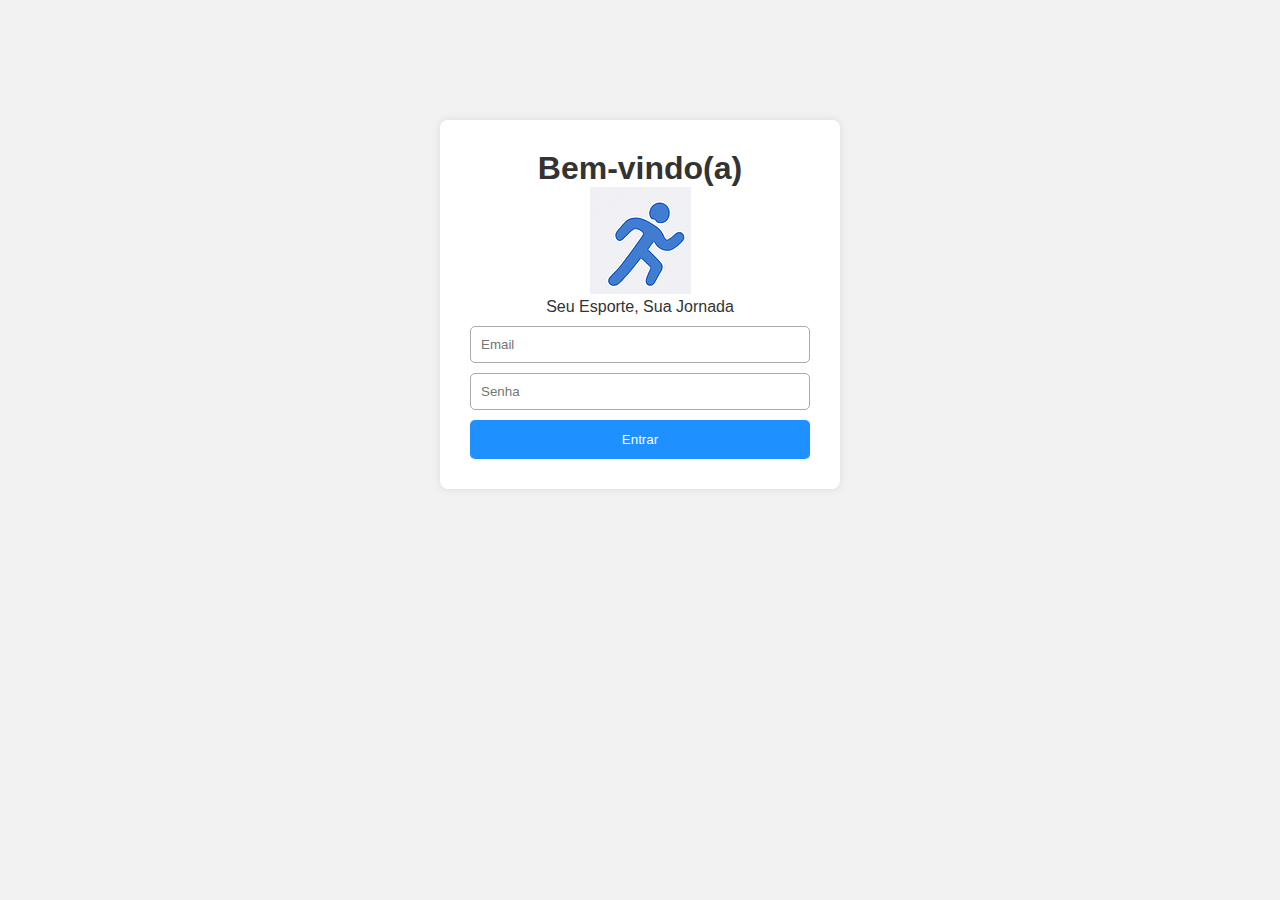
<file: index.html>
<!DOCTYPE html>
<html lang="pt-BR">
<head>
  <meta charset="UTF-8" />
  <meta name="viewport" content="width=device-width, initial-scale=1.0"/>
  <title>Seu Esporte, Sua Jornada - Login</title>
  <link rel="stylesheet" href="style/main.css" />
</head>
<body>
  <div class="container">
    <h1>Bem-vindo(a)</h1>
    
    <div class="logo-text">
      <img src="style/img/boneco.png" alt="Logo Boneco Correndo" class="logo-img" />
      <p>Seu Esporte, Sua Jornada</p>
    </div>
    
    <form id="login-form" class="form-login">
      <input type="email" id="email" placeholder="Email" required />
      <input type="password" id="senha" placeholder="Senha" required />
      <button type="submit">Entrar</button>
    </form>
  </div>

  <script>
    document.getElementById('login-form').addEventListener('submit', function(e) {
      e.preventDefault(); 
      const email = document.getElementById('email').value;
      localStorage.setItem('userEmail', email);
      window.location.href = "dashboard.html";
    });
  </script>
</body>
</html>
</file>
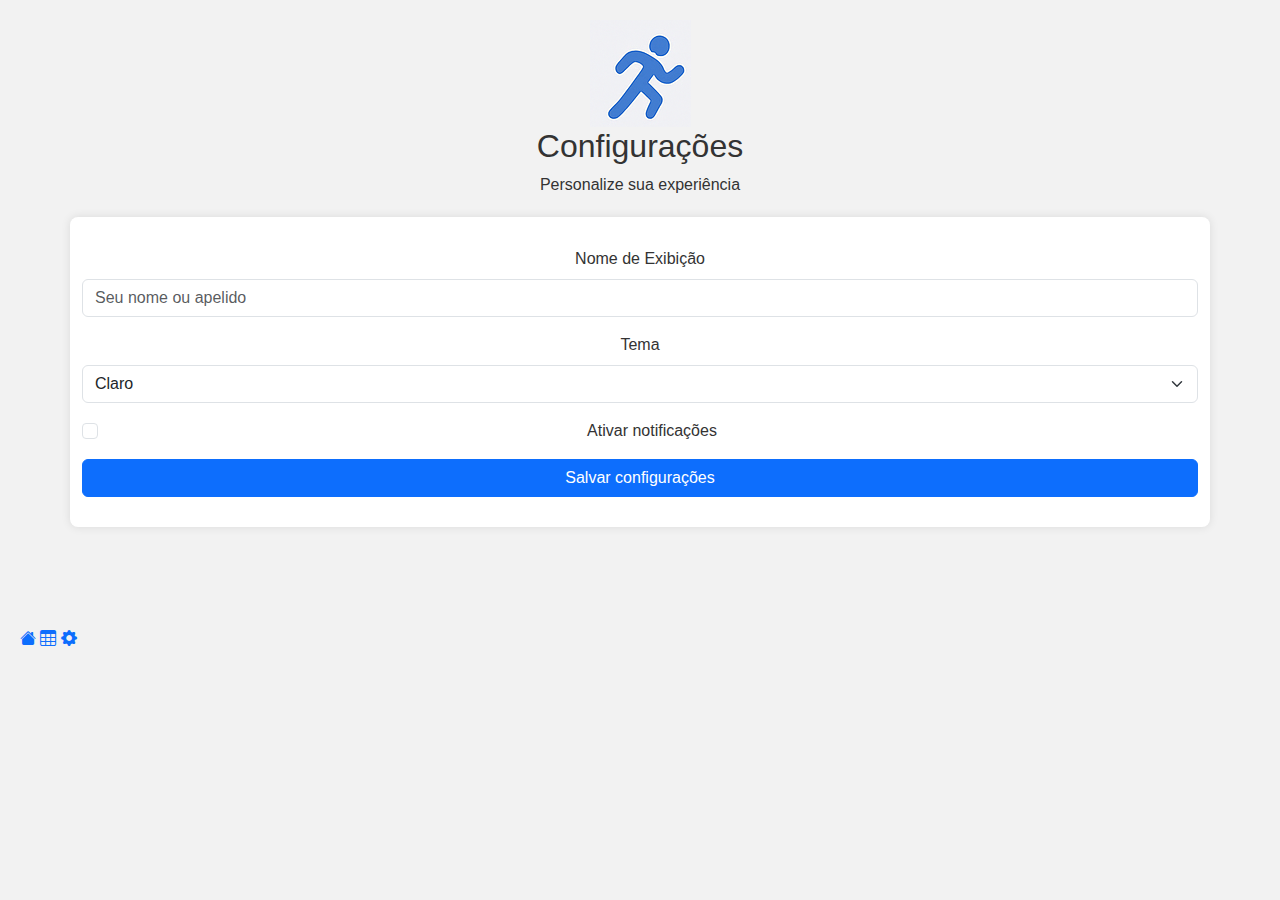
<file: configuracoes.html>
<!DOCTYPE html>
<html lang="pt-BR">
<head>
  <meta charset="UTF-8" />
  <meta name="viewport" content="width=device-width, initial-scale=1" />
  <title>Configurações - Seu Esporte</title>
  <link rel="stylesheet" href="style/main.css" />
  <link href="https://cdn.jsdelivr.net/npm/bootstrap@5.3.3/dist/css/bootstrap.min.css" rel="stylesheet" />
  <link href="https://cdn.jsdelivr.net/npm/bootstrap-icons@1.10.5/font/bootstrap-icons.css" rel="stylesheet" />
</head>
<body>
  <header class="header-box">
    <img src="style/img/boneco.png" alt="Logo" class="logo" />
    <div>
      <h2 class="header-nome">Configurações</h2>
      <p>Personalize sua experiência</p>
    </div>
  </header>

  <main class="container mt-3">
    <form id="config-form">
      <div class="mb-3">
        <label for="nome" class="form-label">Nome de Exibição</label>
        <input type="text" id="nome" class="form-control" placeholder="Seu nome ou apelido" />
      </div>

      <div class="mb-3">
        <label class="form-label">Tema</label>
        <select id="tema" class="form-select">
          <option value="claro">Claro</option>
          <option value="escuro">Escuro</option>
        </select>
      </div>

      <div class="form-check mb-3">
        <input type="checkbox" id="notificacoes" class="form-check-input" />
        <label for="notificacoes" class="form-check-label">Ativar notificações</label>
      </div>

      <button type="submit" class="btn btn-primary w-100">Salvar configurações</button>
    </form>
  </main>

  <footer class="footer-nav">
    <a href="dashboard.html" class="footer-btn"><i class="bi bi-house-fill"></i></a>
    <a href="tabela.html" class="footer-btn"><i class="bi bi-table"></i></a>
    <a href="configuracoes.html" class="footer-btn active"><i class="bi bi-gear-fill"></i></a>
  </footer>

  <script>
    function aplicarConfiguracoes() {
      const tema = localStorage.getItem('config_tema') || 'claro';
      const nome = localStorage.getItem('config_nome') || '';
      const notif = localStorage.getItem('config_notificacoes') === 'true';

      // Aplica tema no body
      if (tema === 'escuro') {
        document.body.style.backgroundColor = '#222';
        document.body.style.color = '#fff';
      } else {
        document.body.style.backgroundColor = '#f2f2f2';
        document.body.style.color = '#333';
      }

      // Atualiza campos do form
      document.getElementById('nome').value = nome;
      document.getElementById('tema').value = tema;
      document.getElementById('notificacoes').checked = notif;
    }

    document.getElementById('config-form').addEventListener('submit', function(e) {
      e.preventDefault();

      const nome = document.getElementById('nome').value.trim();
      const tema = document.getElementById('tema').value;
      const notificacoes = document.getElementById('notificacoes').checked;

      localStorage.setItem('config_nome', nome);
      localStorage.setItem('config_tema', tema);
      localStorage.setItem('config_notificacoes', notificacoes);

      alert('Configurações salvas!');

      aplicarConfiguracoes();
    });

    window.onload = aplicarConfiguracoes;
  </script>
</body>
</html>
</file>
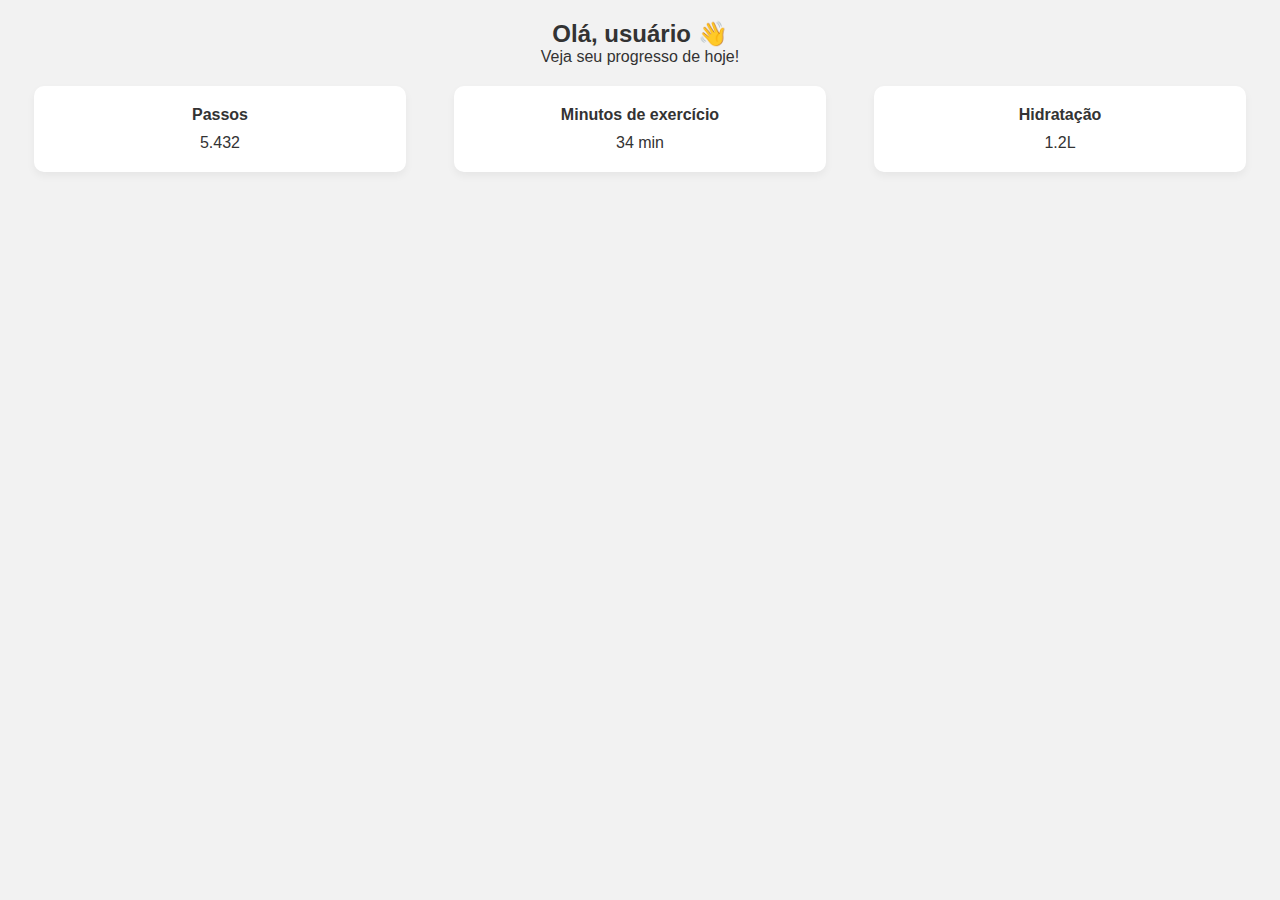
<file: dashboard.html>
<!DOCTYPE html>
<html lang="pt-BR">
<head>
  <meta charset="UTF-8" />
  <meta name="viewport" content="width=device-width, initial-scale=1.0"/>
  <title>Dashboard - Seu Esporte</title>
  <link rel="stylesheet" href="style/main.css" />
</head>
<body>
  <header>
    <h2>Olá, usuário 👋</h2>
    <p>Veja seu progresso de hoje!</p>
  </header>

  <main class="dashboard">
    <div class="card">
      <h3>Passos</h3>
      <p>5.432</p>
    </div>
    <div class="card">
      <h3>Minutos de exercício</h3>
      <p>34 min</p>
    </div>
    <div class="card">
      <h3>Hidratação</h3>
      <p>1.2L</p>
    </div>
  </main>
</body>
</html>
</file>
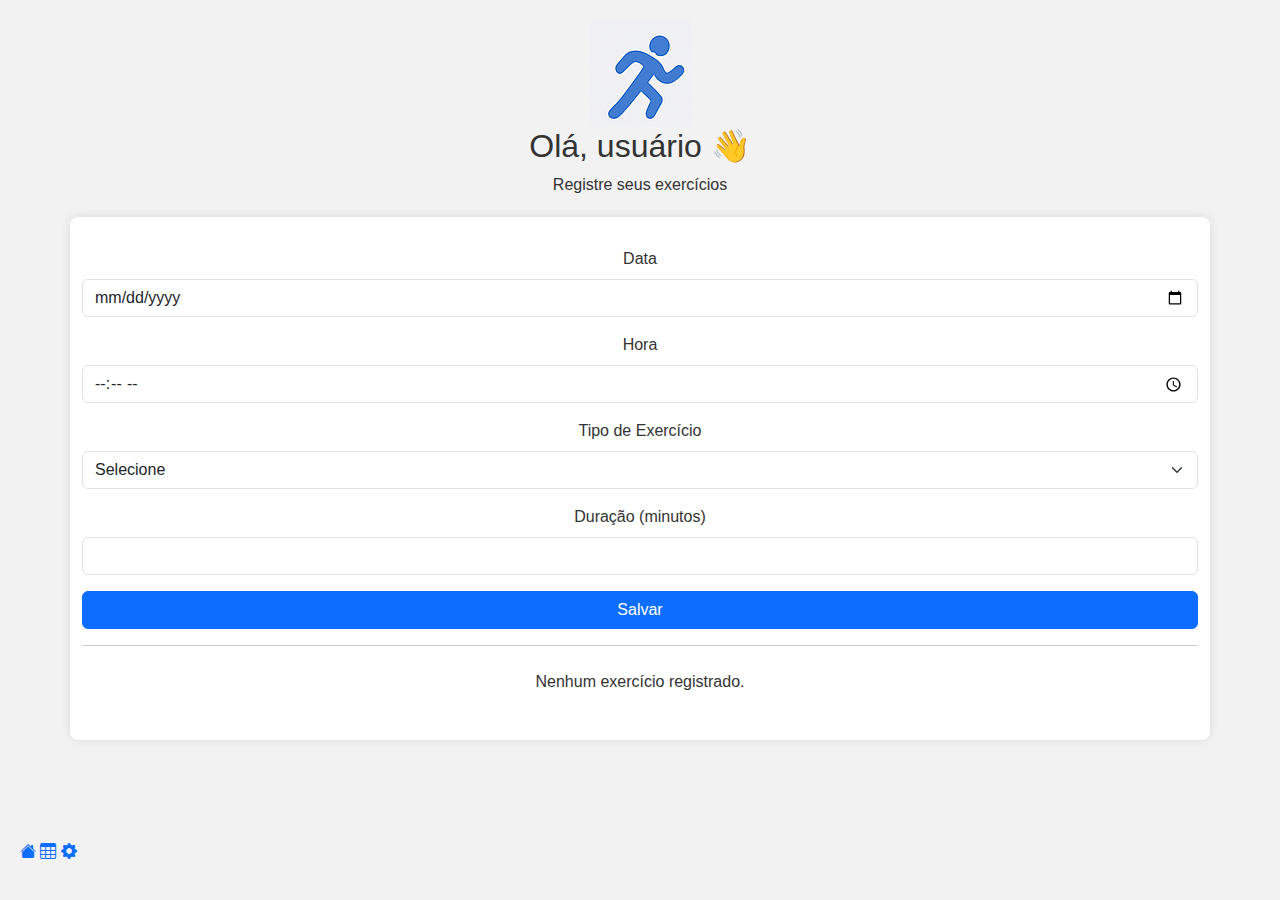
<file: tabela.html>
<!DOCTYPE html>
<html lang="pt-BR">
<head>
  <meta charset="UTF-8" />
  <meta name="viewport" content="width=device-width, initial-scale=1" />
  <title>Tabela de Exercícios - Seu Esporte</title>
  <link rel="stylesheet" href="style/main.css" />
  <link href="https://cdn.jsdelivr.net/npm/bootstrap@5.3.3/dist/css/bootstrap.min.css" rel="stylesheet" />
  <link href="https://cdn.jsdelivr.net/npm/bootstrap-icons@1.10.5/font/bootstrap-icons.css" rel="stylesheet" />
</head>
<body>
  <header class="header-box">
    <img src="style/img/boneco.png" alt="Logo" class="logo" />
    <div>
      <h2 class="header-nome">Olá, usuário 👋</h2>
      <p>Registre seus exercícios</p>
    </div>
  </header>

  <main class="container mt-3">
    <form id="exercicio-form">
      <div class="mb-3">
        <label for="data" class="form-label">Data</label>
        <input type="date" id="data" class="form-control" required />
      </div>

      <div class="mb-3">
        <label for="hora" class="form-label">Hora</label>
        <input type="time" id="hora" class="form-control" required />
      </div>

      <div class="mb-3">
        <label for="tipo" class="form-label">Tipo de Exercício</label>
        <select id="tipo" class="form-select" required>
          <option value="">Selecione</option>
          <option value="academia">Academia</option>
          <option value="corrida">Corrida</option>
          <option value="natacao">Natação</option>
          <option value="outro">Outro</option>
        </select>
      </div>

      <div class="mb-3">
        <label for="duracao" class="form-label">Duração (minutos)</label>
        <input type="number" id="duracao" class="form-control" min="1" required />
      </div>

      <button type="submit" class="btn btn-primary w-100">Salvar</button>
    </form>

    <hr />

    <div id="lista-exercicios" class="mt-4"></div>
  </main>

  <footer class="footer-nav">
    <a href="dashboard.html" class="footer-btn"><i class="bi bi-house-fill"></i></a>
    <a href="tabela.html" class="footer-btn active"><i class="bi bi-table"></i></a>
    <a href="configuracoes.html" class="footer-btn"><i class="bi bi-gear-fill"></i></a>
  </footer>

  <script>
    function aplicarConfiguracoes() {
      const tema = localStorage.getItem('config_tema') || 'claro';
      const nome = localStorage.getItem('config_nome') || '';

      if (tema === 'escuro') {
        document.body.style.backgroundColor = '#222';
        document.body.style.color = '#fff';
      } else {
        document.body.style.backgroundColor = '#f2f2f2';
        document.body.style.color = '#333';
      }

      const saudacao = document.querySelector('.header-nome');
      if (saudacao && nome.trim() !== '') {
        saudacao.textContent = `Olá, ${nome} 👋`;
      }
    }

    function carregarExercicios() {
      const listaJSON = localStorage.getItem('lista_exercicios');
      return listaJSON ? JSON.parse(listaJSON) : [];
    }

    function salvarExercicios(lista) {
      localStorage.setItem('lista_exercicios', JSON.stringify(lista));
    }

    function atualizarLista() {
      const lista = carregarExercicios();
      const div = document.getElementById('lista-exercicios');
      if (lista.length === 0) {
        div.innerHTML = '<p>Nenhum exercício registrado.</p>';
        return;
      }

      let html = '<ul class="list-group">';
      lista.forEach((ex, i) => {
        html += `<li class="list-group-item">
          <strong>${ex.data} ${ex.hora}</strong> - ${ex.tipo} - ${ex.duracao} min
          <button class="btn btn-sm btn-danger float-end" onclick="removerExercicio(${i})">Excluir</button>
        </li>`;
      });
      html += '</ul>';

      div.innerHTML = html;
    }

    function removerExercicio(index) {
      let lista = carregarExercicios();
      lista.splice(index, 1);
      salvarExercicios(lista);
      atualizarLista();
    }

    document.getElementById('exercicio-form').addEventListener('submit', function(e) {
      e.preventDefault();

      const data = document.getElementById('data').value;
      const hora = document.getElementById('hora').value;
      const tipo = document.getElementById('tipo').value;
      const duracao = document.getElementById('duracao').value;

      if (!data || !hora || !tipo || !duracao) {
        alert('Por favor, preencha todos os campos!');
        return;
      }

      const lista = carregarExercicios();
      lista.push({ data, hora, tipo, duracao });
      salvarExercicios(lista);
      atualizarLista();

      this.reset();
    });

    window.onload = function() {
      aplicarConfiguracoes();
      atualizarLista();
    };
  </script>
</body>
</html>
</file>
<file: style/main.css>
* {
  margin: 0;
  padding: 0;
  box-sizing: border-box;
  font-family: 'Arial', sans-serif;
}

body {
  background: #f2f2f2;
  color: #333;
  padding: 20px;
}

.container {
  max-width: 400px;
  margin: 100px auto;
  background: white;
  padding: 30px;
  border-radius: 8px;
  box-shadow: 0 0 10px rgba(0,0,0,0.1);
  text-align: center;
}

.form-login input {
  display: block;
  width: 100%;
  margin: 10px 0;
  padding: 10px;
  border: 1px solid #aaa;
  border-radius: 5px;
}

.form-login button {
  background-color: #1e90ff;
  color: white;
  padding: 12px;
  width: 100%;
  border: none;
  border-radius: 5px;
  cursor: pointer;
}

header {
  text-align: center;
  margin-bottom: 20px;
}

.dashboard {
  display: flex;
  justify-content: space-around;
  flex-wrap: wrap;
  gap: 20px;
}

.card {
  background: white;
  padding: 20px;
  border-radius: 10px;
  width: 30%;
  text-align: center;
  box-shadow: 0 4px 8px rgba(0,0,0,0.05);
}

.card h3 {
  margin-bottom: 10px;
  font-size: 16px;
}
</file>
